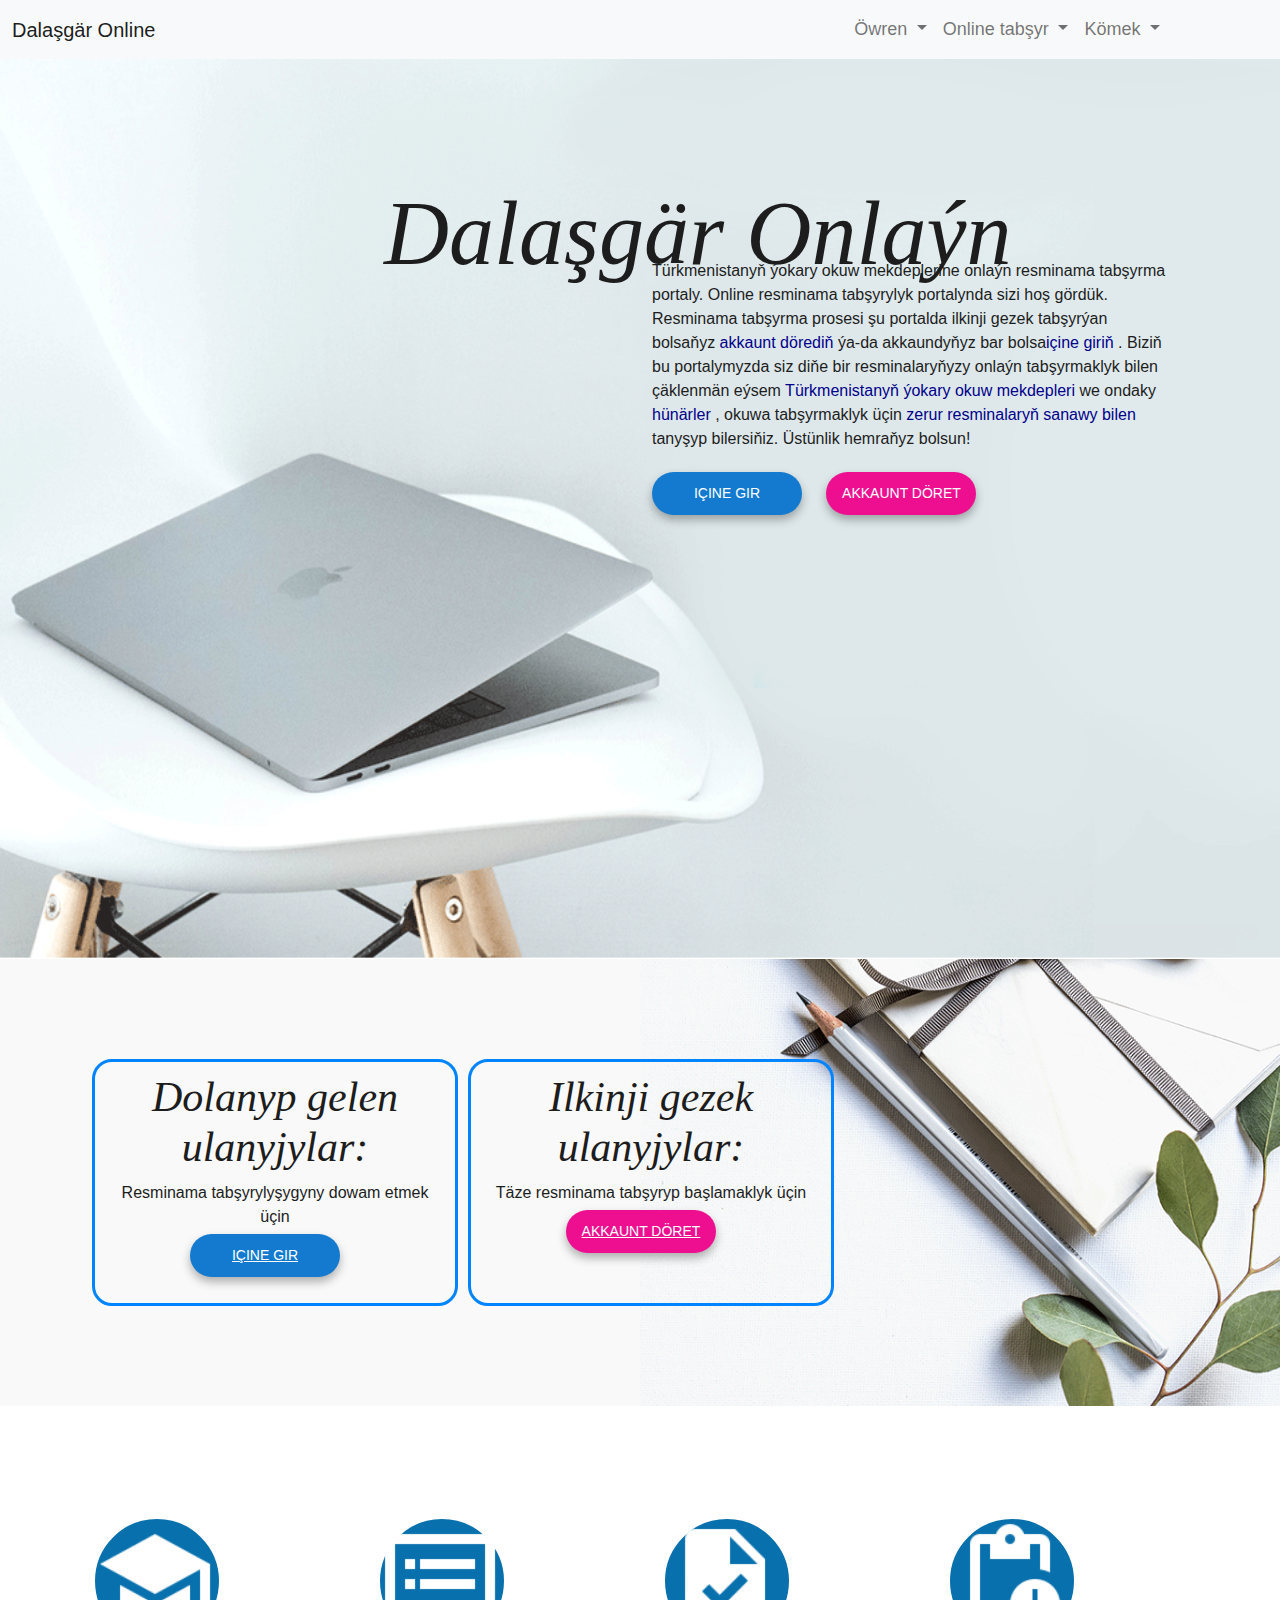
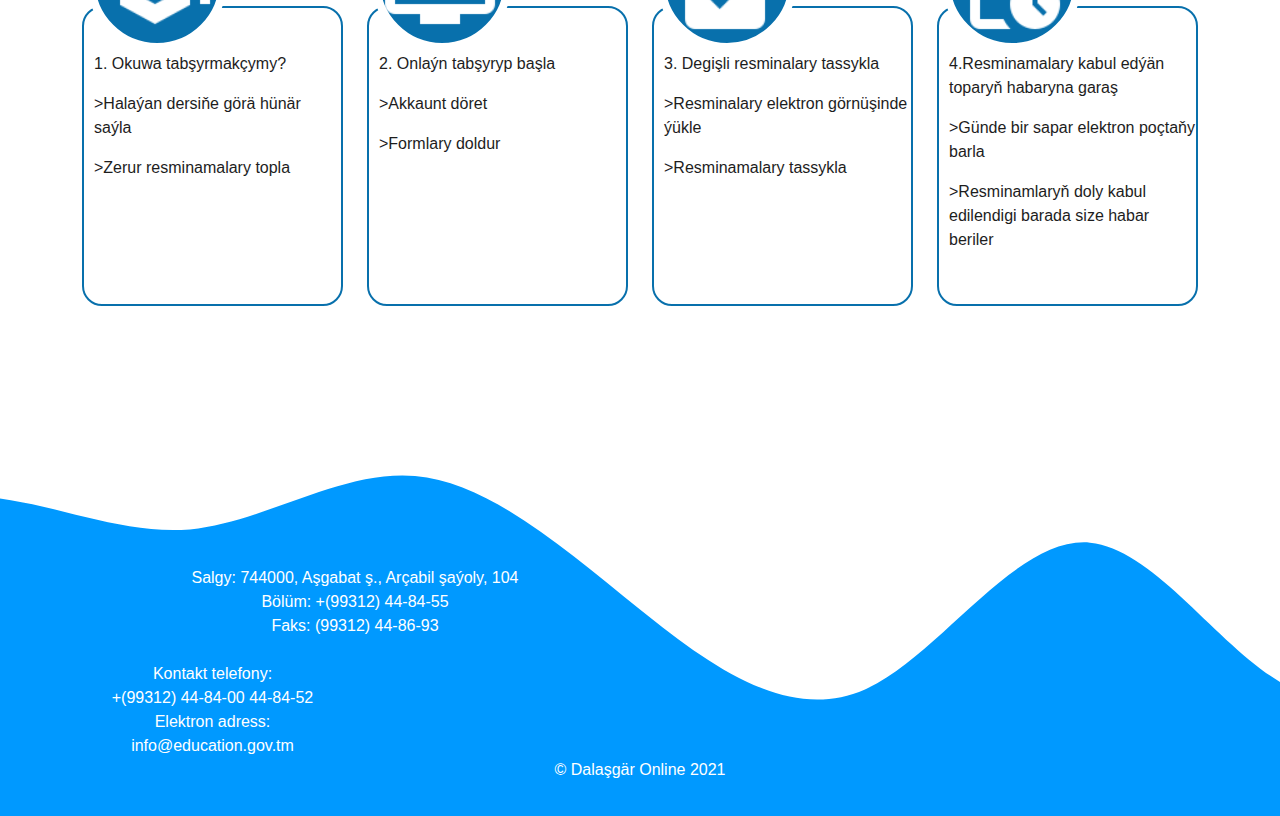
<file: index.html>
<!doctype html>
<html lang="en">
  <head>
    <!-- Required meta tags -->
    <meta charset="utf-8">
    <meta name="viewport" content="width=device-width, initial-scale=1">

    <!-- Bootstrap CSS -->
    <link href="bootstrap/css/bootstrap.min.css" rel="stylesheet">
	<link href="css/style.css" rel="stylesheet">
	

    <title>Dalaşgär Online</title>
  </head>
  <body>
	<nav class="navbar navbar-expand-lg navbar-light bg-light">
				  <div class="container-fluid">
					<a class="navbar-brand" href="#">Dalaşgär Online</a>
					<button class="navbar-toggler" type="button" data-bs-toggle="collapse" data-bs-target="#navbarNavDropdown" aria-controls="navbarNavDropdown" aria-expanded="false" aria-label="Toggle navigation">
					  <span class="navbar-toggler-icon"></span>
					</button>
					<div class="collapse navbar-collapse" id="navbarNavDropdown">
					  <ul class="navbar-nav ms-auto mb-2 mb-lg-0">
						<li class="nav-item dropdown">
						  <a class="nav-link dropdown-toggle" href="#" id="navbarDropdownMenuLink" role="button" data-bs-toggle="dropdown" aria-expanded="false">
							Öwren
						  </a>
						  <ul class="dropdown-menu" aria-labelledby="navbarDropdownMenuLink">
							<li><a class="dropdown-item" href="#">TDU barada</a></li>
							<li><a class="dropdown-item" href="#">TDU-aky hünärler</a></li>
							<li><a class="dropdown-item" href="#">Tabşyrmak üçin zerur resminamalar</a></li>
							<li><a class="dropdown-item" href="#">Haýsy dersden taýynlanmaly</a></li>
						  </ul>
						</li>
						  <li class="nav-item dropdown">
						  <a class="nav-link dropdown-toggle" href="#" id="navbarDropdownMenuLink" role="button" data-bs-toggle="dropdown" aria-expanded="false">
							Online tabşyr
						  </a>
						  <ul class="dropdown-menu" aria-labelledby="navbarDropdownMenuLink">
							<li><a class="dropdown-item" href="#">Prosese düşünmek</a></li>
							<li><a class="dropdown-item" href="#">Portalda ilkinji gezek tabşyrýanlar</a></li>
							<li><a class="dropdown-item" href="#">Dolanyp gelen ulanyjylar</a></li>
						  </ul>
						</li>
						
						<li class="nav-item dropdown">
						  <a class="nav-link dropdown-toggle" href="#" id="navbarDropdownMenuLink" role="button" data-bs-toggle="dropdown" aria-expanded="false">
							Kömek
						  </a>
						  <ul class="dropdown-menu" aria-labelledby="navbarDropdownMenuLink">
							<li><a class="dropdown-item" href="#">Iň köp soralan soraglar</a></li>
							<li><a class="dropdown-item" href="#">Biziň bilen habarlaşmak</a></li>
						  </ul>
						</li>
					  </ul>
					</div>
				  </div>
				</nav>
<!--------------------------------------------Header--------------------------------------------->
    <header class="main-header">
		<div class="container">
			<div class="row">
			  <div class="col">
				
			  </div>
			  <div class="col-6 digit">
				<h1 id="name">Dalaşgär Onlaýn</h1>
			  </div>
			  <div class="col">
				
			  </div>
			</div>
			<div class="container">
				<div class="row">
				  <div class="col" id="space">
					
				  </div>
				  <div class="col">
					
				  </div>
				</div>
			  
			<div class="container">
				<div class="row">
				  <div class="col">
				  </div>
				  <div class="col">
					<p>Türkmenistanyň ýokary okuw mekdeplerine onlaýn resminama tabşyrma portaly. Online resminama tabşyrylyk portalynda sizi hoş gördük. Resminama tabşyrma prosesi şu portalda ilkinji gezek tabşyrýan bolsaňyz <a href="#">akkaunt dörediň</a> ýa-da akkaundyňyz bar bolsa<a href="#">içine giriň</a> . Biziň bu portalymyzda siz diňe bir resminalaryňyzy onlaýn tabşyrmaklyk bilen çäklenmän eýsem <a href="#">Türkmenistanyň ýokary okuw mekdepleri</a> we ondaky <a href="#"> hünärler </a>, okuwa tabşyrmaklyk üçin <a href="#">zerur resminalaryň sanawy bilen</a> tanyşyp bilersiňiz. Üstünlik hemraňyz bolsun!</p>
					<div class="main-header-buttons">
						<button type="button" class="btn btn-pink rounded-pill"><a href="log_in.html">Içine gir</a></button>
						<button type="button" class="btn btn-violet rounded-pill"><a href="register.html">Akkaunt döret</a></button>
					</div>
				</div>
				  
				</div>
		
		<div class="main-header-text">
				
				
		</div>
		
	</header>
	<section class="more-info">
	<div class="container">
    <div class="row justify-content-evenly">
		<div class="row">
			<div class="col essential">
				<h3>Dolanyp gelen ulanyjylar:</h3>
				<p>
				  Resminama tabşyrylyşygyny dowam etmek üçin<br/>
				  <button type="button" class="btn btn-pink rounded-pill"><a href="log_in.html">Içine gir</a></button>
			</div>
			<div class="col essential">
				<h3>Ilkinji gezek ulanyjylar:</h3>
				<p>
				  Täze resminama tabşyryp başlamaklyk üçin
				   <br/>
				  <button type="button" class="btn btn-violet rounded-pill"><a href="register.html">Akkaunt döret</a></button>
			</div>
			<div class="col">
			  
			</div>
		  </div>
  </div>
</div>
	</section>
	<section class="Ugrukdyr">
		<div class="container">
			<div class="row gorkez">
			  <div class="col">
				  <span>
					<img src="img/1baseline_school_white_48dp.png" width="120"/>
				  </span>
				  <div class="col inner digit">
					  
					  <br/>
					  <p class="center">1. Okuwa tabşyrmakçymy?</p>
					  <p>>Halaýan dersiňe görä hünär saýla</p>
					  <p>>Zerur resminamalary topla </p>
				  </div>
			  </div>
			  <div class="col">
				<span>
					<img src="img/2baseline_dvr_white_48dp.png" width="120">
				</span>
				<div class="col inner digit">
					
					<br/>
					<p class="center">2. Onlaýn tabşyryp başla</p>
					<p>>Akkaunt döret</p>
					<p>>Formlary doldur</p>
				</div>
			  </div>
			  <div class="col">
				<span>
					<img src="img/3baseline_task_white_48dp.png" width="120"/>
				</span>
				<div class="col inner digit">				
					<br/>
					<p class="center">3. Degişli resminalary tassykla</p>
					<p>>Resminalary elektron görnüşinde ýükle</p>
					<p>>Resminamalary tassykla</p>
				</div>
			  </div>
			  <div class="col">
				<span>
					<img src="img/4baseline_pending_actions_white_48dp.png" width="120"/>
				</span>
				<div class="col inner digit">
					<br/>
				<p class="center">4.Resminamalary kabul edýän toparyň habaryna garaş</p>
				<p>>Günde bir sapar elektron poçtaňy barla</p>
				<p>>Resminamlaryň doly kabul edilendigi barada size habar beriler</p>
				</div>
			  </div>
			</div>
		  </div>
	</section>
    <footer class="foot">
		<div class="container">
			<div class="row">
			  <div class="col-6 col-ms-3">
				Salgy: 744000, Aşgabat ş., Arçabil şaýoly, 104
				<br/>
				Bölüm: +(99312) 44-84-55
				<br/>
				Faks: (99312) 44-86-93
				
			  </div>
			  <div class="col-6 col-ms-3"></div>
		  
			  <!-- Force next columns to break to new line -->
			  <div class="w-100"></div>
		  
			  <div class="col-6 col-sm-3"><br/>
				Kontakt telefony: 
				<br/>
				+(99312) 44-84-00 44-84-52
				<br/>
				Elektron adress: info@education.gov.tm</div>
			  <div class="col-6 col-sm-3"></div>
			</div>
			<div class="row align-items-end">
				<div class="col">
				  
				</div>
				<div class="col">
					
						© Dalaşgär Online 2021
					
				</div>
				<div class="col">
				  
				</div>
			  </div>
		  </div>
		  
	  	
	</footer>
    <script src="js/popper.min.js"></script>
    <script src="js/bootstrap.min.js"></script>
	
   
  </body>
</html>
</file>
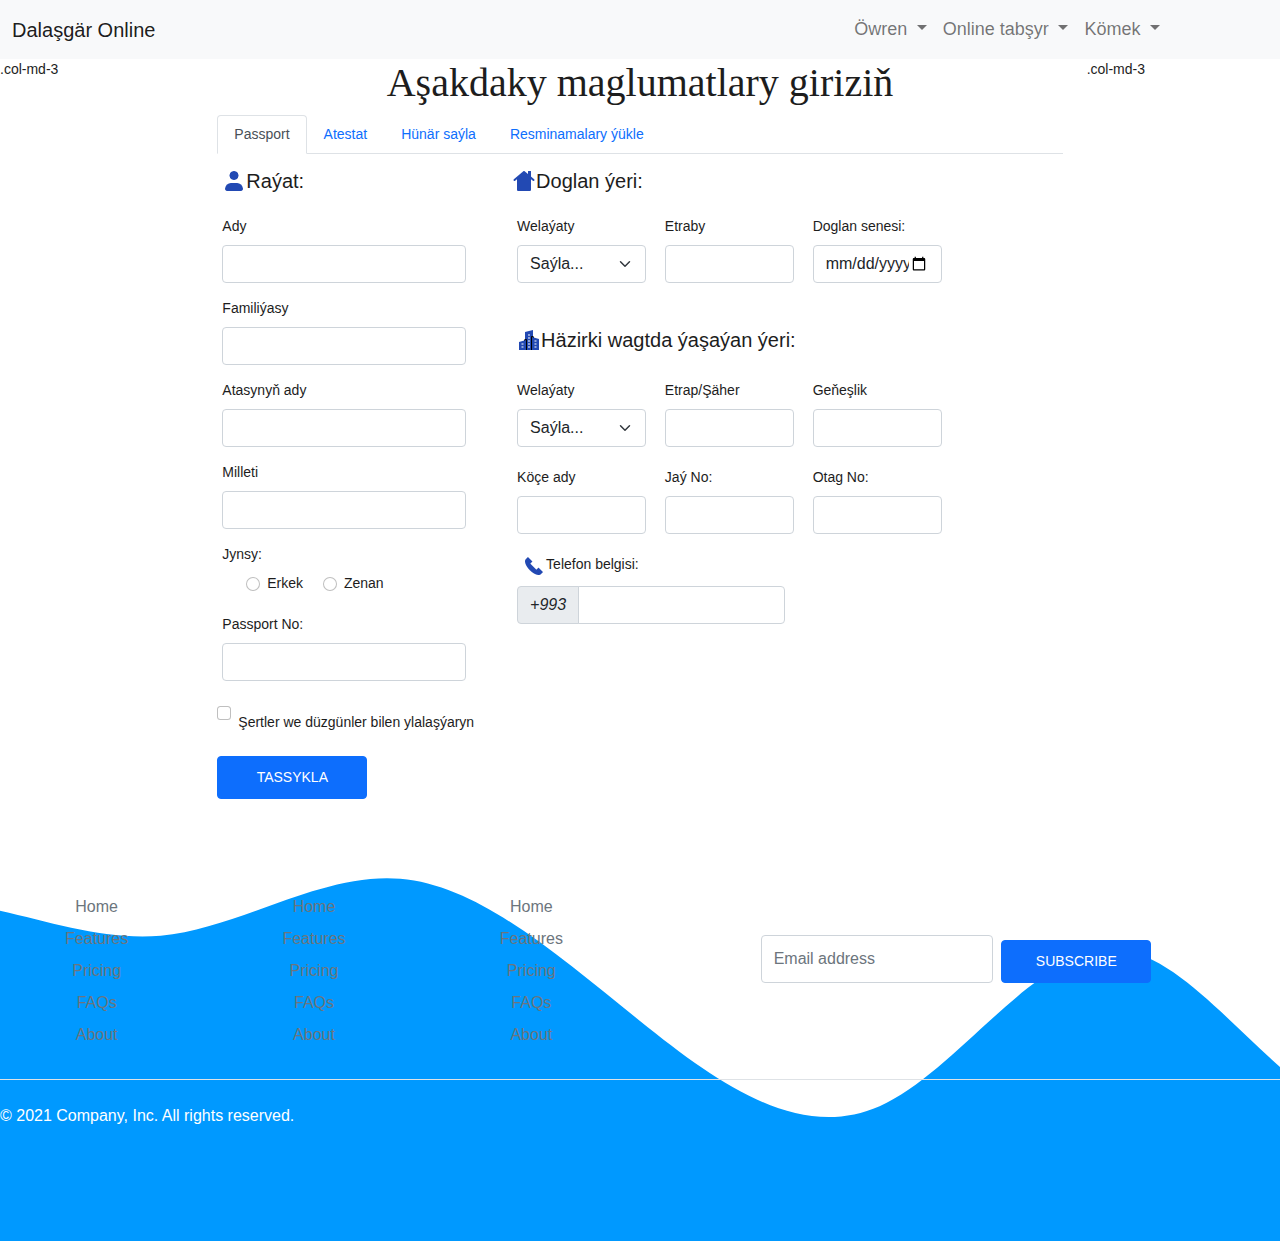
<file: documents.html>
<!doctype html>
<html lang="en">
  <head>
    <!-- Required meta tags -->
    <meta charset="utf-8">
    <meta name="viewport" content="width=device-width, initial-scale=1">

    <!-- Bootstrap CSS -->
    <link href="bootstrap/css/bootstrap.min.css" rel="stylesheet" >
	<link href="css/style.css" rel="stylesheet">

    <title>Fill_Forms</title>
  </head>
  <body class="maglumat">
	  <nav class="navbar navbar-expand-lg navbar-light bg-light">
				  <div class="container-fluid">
					<a class="navbar-brand" href="#">Dalaşgär Online</a>
					<button class="navbar-toggler" type="button" data-bs-toggle="collapse" data-bs-target="#navbarNavDropdown" aria-controls="navbarNavDropdown" aria-expanded="false" aria-label="Toggle navigation">
					  <span class="navbar-toggler-icon"></span>
					</button>
					<div class="collapse navbar-collapse" id="navbarNavDropdown">
					  <ul class="navbar-nav ms-auto mb-2 mb-lg-0">
						<li class="nav-item dropdown">
						  <a class="nav-link dropdown-toggle" href="#" id="navbarDropdownMenuLink" role="button" data-bs-toggle="dropdown" aria-expanded="false">
							Öwren
						  </a>
						  <ul class="dropdown-menu" aria-labelledby="navbarDropdownMenuLink">
							<li><a class="dropdown-item" href="#">TDU barada</a></li>
							<li><a class="dropdown-item" href="#">TDU-aky hünärler</a></li>
							<li><a class="dropdown-item" href="#">Tabşyrmak üçin zerur resminamalar</a></li>
							<li><a class="dropdown-item" href="#">Haýsy dersden taýynlanmaly</a></li>
						  </ul>
						</li>
						  <li class="nav-item dropdown">
						  <a class="nav-link dropdown-toggle" href="#" id="navbarDropdownMenuLink" role="button" data-bs-toggle="dropdown" aria-expanded="false">
							Online tabşyr
						  </a>
						  <ul class="dropdown-menu" aria-labelledby="navbarDropdownMenuLink">
							<li><a class="dropdown-item" href="#">Prosese düşünmek</a></li>
							<li><a class="dropdown-item" href="#">Portalda ilkinji gezek tabşyrýanlar</a></li>
							<li><a class="dropdown-item" href="#">Dolanyp gelen ulanyjylar</a></li>
						  </ul>
						</li>
						
						<li class="nav-item dropdown">
						  <a class="nav-link dropdown-toggle" href="#" id="navbarDropdownMenuLink" role="button" data-bs-toggle="dropdown" aria-expanded="false">
							Kömek
						  </a>
						  <ul class="dropdown-menu" aria-labelledby="navbarDropdownMenuLink">
							<li><a class="dropdown-item" href="#">Iň köp soralan soraglar</a></li>
							<li><a class="dropdown-item" href="#">Biziň bilen habarlaşmak</a></li>
						  </ul>
						</li>
					  </ul>
					</div>
				  </div>
				</nav>
				
				<div class="row mb-3 info-input">
				  <div class="col-md-2 themed-grid-col">.col-md-3</div>
				  <div class="col-md-8 themed-grid-col">
					<h1 class="mag">Aşakdaky maglumatlary giriziň</h1>
					<nav class="mag-nav">
					  <div class="nav nav-tabs" id="nav-tab" role="tablist">
						<button class="nav-link active" id="nav-home-tab" data-bs-toggle="tab" data-bs-target="#nav-home" type="button" role="tab" aria-controls="nav-home" aria-selected="true">Passport</button>
						<button class="nav-link" id="nav-profile-tab" data-bs-toggle="tab" data-bs-target="#nav-profile" type="button" role="tab" aria-controls="nav-profile" aria-selected="false">Atestat</button>
						<button class="nav-link" id="nav-contact1-tab" data-bs-toggle="tab" data-bs-target="#nav-contact1" type="button" role="tab" aria-controls="nav-contact1" aria-selected="false">Hünär saýla</button>
						<button class="nav-link" id="nav-contact2-tab" data-bs-toggle="tab" data-bs-target="#nav-contact2" type="button" role="tab" aria-controls="nav-contact2" aria-selected="false">Resminamalary ýükle</button>
								
					  </div>
					  </nav>

						<div class="tab-content" id="nav-tabContent">
						  <div class="tab-pane fade show active" id="nav-home" role="tabpanel" aria-labelledby="nav-home-tab">
						  <form class="row g-3 needs-validation" novalidate>
							<div class="container">
								<div class="row">
								  <div class="col-sm-4 rayat">

									  <div class="col-md-4 hed">
										<div><img src="img/user---filled(24x24)@2x.png" width="24px"/></div>
										<div><h5>Raýat:</h5></div>
									  </div>
									
									<div class="col-md-11">
			  
									<label for="validationCustom01" class="form-label">Ady</label>
									<input type="text" class="form-control" id="validationCustom01" value="" required>
									<div class="valid-feedback">
									  Dogry!
									</div>
								  </div>
								  <div class="col-md-11">
									<label for="validationCustom02" class="form-label">Familiýasy</label>
									<input type="text" class="form-control" id="validationCustom02" value="" required>
									<div class="valid-feedback">
									  Dogry!
									</div>
								  </div>
								  <div class="col-md-11">
									<label for="validationCustomUsername" class="form-label">Atasynyň ady</label>
									<div class="input-group has-validation">
									  <input type="text" class="form-control" id="validationCustomUsername" aria-describedby="inputGroupPrepend">
									</div>
								  </div>
								  <div class="col-md-11">
									<label for="validationCustom03" class="form-label">Milleti</label>
									<input type="text" class="form-control" id="validationCustom03" required>
									<div class="invalid-feedback">
									  milletiňi giriz
									</div>
								  </div>
									<div class="col-md-11">
									<label for="validationCustom04" class="form-label">Jynsy:</label>
									  <br/>
									  	<div class="show-inline">

									  	</div>
										<div class="form-check form-check-inline">
												  <input class="form-check-input" type="radio" name="inlineRadioOptions" id="inlineRadio1" value="option1" required>
												  <label class="form-check-label" for="inlineRadio1">Erkek</label>
										</div>
										<div class="form-check form-check-inline">
												  <input class="form-check-input" type="radio" name="inlineRadioOptions" id="inlineRadio2" value="option2">
												  <label class="form-check-label" for="inlineRadio2">Zenan</label>
										</div>
								
									<div class="invalid-feedback">
									  milletiňi giriz
									</div>
								</div>
									  <div class="col">
										<div class="col-md-11">
											<label for="validationCustom15" class="form-label">Passport No:</label>
										  <input type="text" class="form-control" id="validationCustom15" required>
										</div>
									  </div>
									
									
								 
							  
							  
									</div>
								  <div class="col-sm-8 salgylar">
									
									<div class="col-10 hed">
										<div><img src="img/home---filled(48x48)@2x.png" width="24px"/></div>
										<div><h5>Doglan ýeri:</h5></div>
										
									</div>
										<div class="col-md-3">
										  <label for="validationCustom05" class="form-label">Welaýaty</label>
										  <select class="form-select" id="validationCustom04" required>
											<option selected disabled value="">Saýla...</option>
											<option value="0">Mary</option>
											<option value="1">Ahal</option>
											<option value="2">Lebap</option>
											<option value="3">Daşoguz</option>
											<option value="4">Balkan</option>
											<option value="5">Aşgabat</option>
										  </select>
										  <div class="invalid-feedback">
											Haýyş welaýaty saýlaň
										  </div>
										</div>
										<div class="col-md-3">
										  <label for="validationCustom06" class="form-label">Etraby</label>
										  <input type="text" class="form-control" id="validationCustom05" required>
										  <div class="invalid-feedback">
											Haýyş etraby giriziň
										  </div>
										</div>
										  <div class="col-md-3">
											<label for="validationCustom07" class="form-label">Doglan senesi:</label>
											  <input class="form-control" type="date" name="date" 
												  placeholder="DD-MM-YYYY" value="" required>
										</div>
									<br/>
									<div class="row boshluk">
								  <div class="col-sm"></div>
								  <div class="col-sm"></div>
								  <div class="col-sm"></div>
									</div>
									<div class="col-md-11 hed">
										<div><img src="img/city---filled(48x48)@2x.png" width="24px"></div>
										<div><h5>Häzirki wagtda ýaşaýan ýeri:</h5></div>
										
									</div>
										<div class="col-md-3">
										  <label for="validationCustom08" class="form-label">Welaýaty</label>
										  <select class="form-select" id="validationCustom04" required>
											<option selected disabled value="">Saýla...</option>
											<option value="0">Mary</option>
											<option value="1">Ahal</option>
											<option value="2">Lebap</option>
											<option value="3">Daşoguz</option>
											<option value="4">Balkan</option>
											<option value="5">Aşgabat</option>
										  </select>
										  <div class="invalid-feedback">
											Haýyş welaýaty saýlaň
										  </div>
										</div>
										<div class="col-md-3">
										  <label for="validationCustom09" class="form-label">Etrap/Şäher</label>
										  <input type="text" class="form-control" id="validationCustom05" required>
										  <div class="invalid-feedback">
											Haýyş etraby giriziň
										  </div>
										</div>
										  <div class="col-md-3">
										  <label for="validationCustom10" class="form-label">Geňeşlik</label>
										  <input type="text" class="form-control" id="validationCustom05" >
										</div>
										  <div class="col-md-3">
										  <label for="validationCustom11" class="form-label">Köçe ady</label>
										  <input type="text" class="form-control" id="validationCustom05" required>
										  <div class="invalid-feedback">
											Haýyş köçe adyny giriziň
										  </div>
										</div>
										  <div class="col-md-3">
										  <label for="validationCustom12" class="form-label">Jaý No:</label>
										  <input type="text" class="form-control" id="validationCustom05" required>
										  <div class="invalid-feedback">
											Jaý nomerini giriziň
										  </div>
										</div>
										<div class="col-md-3">
										  <label for="validationCustom13" class="form-label">Otag No:</label>
										  <input type="text" class="form-control" id="validationCustom05">
										</div>
										<div class="col-md-6  ">
											<label for="validationCustomUsername" class="form-label">
											<div class="hed">
												<div><img src="img/phone-left---filled-(48x48)@2x.png" width="24px"/></div>
												<div>Telefon belgisi:</div>
											</div>
											</label>
											<div class="input-group has-validation">
											  <i class="input-group-text" id="inputGroupPrepend">+993</i>
											  <input type="text" class="form-control" id="validationCustomUsername" aria-describedby="inputGroupPrepend" required>
											  <div class="invalid-feedback">
												Haýyş telefon belgiňizi giriziň
											  </div>
											</div>
										  </div>
										
										
								  	</div>
									
								</div>
								
							  </div>
							    
									  
							  
							  <br/>
							  
							
							  				  	
								  <div class="col-12">
									<div class="form-check">
									  <input class="form-check-input" type="checkbox" value="" id="invalidCheck" required>
									  <label class="form-check-label" for="invalidCheck">
										Şertler we düzgünler bilen ylalaşýaryn
									  </label>
									  <div class="invalid-feedback">
										Tassyklamaklyk üçin düzgünler bilen ylalaşmaly.
									  </div>
									</div>
								  </div>
								  <div class="col-12">
									<button class="btn btn-primary" type="submit">Tassykla</button>
								  </div>
								</form>
						  </div>
						  <div class="tab-pane fade" id="nav-profile" role="tabpanel" aria-labelledby="nav-profile-tab">
						  
						  <h5>Soňky tamamlan orta/ýörite orta mekdebiniň salgysy:</h5>
								  <form class="row g-3 needs-validation" novalidate>
									   <div class="col-md-3">
										<label for="validationCustom04" class="form-label">Welaýaty</label>
										<select class="form-select" id="validationCustom04" required>
										  <option selected disabled value="">Saýla...</option>
											  <option value="0">Mary</option>
											  <option value="1">Ahal</option>
											  <option value="2">Lebap</option>
											  <option value="3">Daşoguz</option>
											  <option value="4">Balkan</option>
											  <option value="5">Aşgabat</option>
										</select>
										<div class="invalid-feedback">
										 Welaýaty saýla.
										</div>
									  </div>
									
									  <div class="col-md-3">
										<label for="validationCustom02" class="form-label">Etrap/Şäher</label>
										<input type="text" class="form-control" id="validationCustom02" value="" required>
										<div class="valid-feedback">
										  Dogry!
										</div>
									  </div>
									<div class="col-md-2">
										<h5>Mekdebiň görnüşi</h5>
										<div class="form-check form-check-inline">
											<input class="form-check-input" type="radio" name="inlineRadioOptions" id="inlineRadio1" value="option1">
											  <label class="form-check-label" for="inlineRadio1">Adaty</label>
											</div>
											<div class="form-check form-check-inline">
											  <input class="form-check-input" type="radio" name="inlineRadioOptions" id="inlineRadio2" value="option2">
											  <label class="form-check-label" for="inlineRadio2">Ýörite</label>
											</div>
									</div>
									<div class="col-md-2">
										<label for="validationCustom05" class="form-label">Mekdep No</label>
										<input type="text" class="form-control" id="validationCustom05" required>
										<div class="invalid-feedback">
										  Mekdep No giriz.
										</div>
									</div>
									  <div class="col-md-3">
										<label for="validationCustom03" class="form-label">okuwa başlan senesi:</label>
										<input class="form-control" type="date" name="date" 
											placeholder="aý/gün/ýyl" value="" required>
										
										
										<div class="invalid-feedback">
										  okuwa başlan senäni giriz.
										</div>
									  </div>
									<div class="col-md-3">
										<label for="validationCustom03" class="form-label">okuwy tamamlan senesi:</label>
										<input class="form-control" type="date" name="date" 
											placeholder="aý/gün/ýyl" value="" required>
																	
										<div class="invalid-feedback">
										  okuwy tamamlan senani giriz.
										</div>
									  </div>
									 <br/>
									<h5>Orta bilim hakynda şahadatnama:</h5>
									<div class="col-md-1">
											<label for="validationCustomUsername" class="form-label">Kody</label>
											<div class="input-group has-validation">
											  <input type="text" class="form-control" id="validationCustomUsername" aria-describedby="inputGroupPrepend" required>
											  <div class="invalid-feedback">
												Kodyny giriz.
											  </div>
											</div>
										  </div>
									<div class="col-md-3">
										<label for="validationCustom05" class="form-label">Seriýa nomeri:</label>
										<input type="text" class="form-control" id="validationCustom05" required>
										<div class="invalid-feedback">
										  Seriýa nomerini giriz.
										</div>
									  </div>
									<div class="col-md-3">
										<label for="validationCustom03" class="form-label">Şahadatnamanyň ýazylan senesi:</label>
										<input class="form-control" type="date" name="date" 
											placeholder="aý/gün/ýyl" value="" required>
																	
										<div class="invalid-feedback">
										  Şahadatnamanyň ýazylan senesini giriziň.
										</div>
									  </div>
									<div class="col-md-3">
										<label for="validationCustom05" class="form-label">Ortaça baha:</label>
										<input type="text" class="form-control" id="validationCustom05" required>
										<div class="invalid-feedback">
										  Ortaça bahaňyzy giriziň.
										</div>
									  </div>
									  <div class="col-12">
										<div class="form-check">
										  <input class="form-check-input" type="checkbox" value="" id="invalidCheck" required>
										  <label class="form-check-label" for="invalidCheck">
											Düzgünler we talaplar bilen ylalaşýaryn.
										  </label>
										  <div class="invalid-feedback">
											Tassyklamazdan ozal siz hökman düzgünler bilen ylalaşmaly.
										  </div>
										</div>
									  </div>
									  <div class="col-12">
										<button class="btn btn-primary" type="submit">Tassykla</button>
									  </div>
									</form>
						  </div>
						  <div class="tab-pane fade" id="nav-contact1" role="tabpanel" aria-labelledby="nav-contact1-tab">
						  
						  
							  
						  <form class="row g-3 needs-validation" novalidate>
									<div class="col-md-5">
									<label for="col-md-3" class="tolegli-tolegsiz">Hünärmen maksatnamasy</label>
									<br/>
									<div class="form-check form-check-inline">
									  <input class="form-check-input" type="radio" name="inlineRadioOptions" id="inlineRadio1" value="option1" required>
									  <label class="form-check-label" for="inlineRadio1">Býudžet esasda</label>
									</div>
									<div class="form-check form-check-inline">
									  <input class="form-check-input" type="radio" name="inlineRadioOptions" id="inlineRadio2" value="option2">
									  <label class="form-check-label" for="inlineRadio2">Tölegli esasda</label>
									</div>
								  </div>
									<div class="col-md-5">
									<label for="col-md-3" class="tolegli-tolegsiz">Bakalawr maksatnamasy</label>
									<br/>
									
									<div class="form-check form-check-inline">
									  <input class="form-check-input" type="radio" name="inlineRadioOptions" id="inlineRadio2" value="option2">
									  <label class="form-check-label" for="inlineRadio2">Tölegli esasda bakalawr</label>
									</div>
								  </div>
								  <div class="col-md-3">
									<label for="validationCustom44" class="form-label">Ugurlar</label>
									<select class="form-select" id="validationCustom44" required>
									  <option selected disabled value="">Saýla...</option>
										  <option value="mm">Matematika we mehanika</option>
										<option value="fiz">Fizika we astronomiýa</option>
										<option value="inf">Informatika we hasaplaýyş tehnikasy</option>
										<option value="bio">Biologiýa ylymlary</option>
										<option value="him">Himiýa</option>
										<option value="earth">Ýeri öwreniş ylymlary</option>
										<option value="psih">Psihologiýa ylymlary</option>
										<option value="taryh">Taryh we arheologiýa</option>
										<option value="filosof">Filosofiýa, etika we din öwreniş</option>
										<option value="ylahyýet">Ylahyýet</option>
										<option value="syyasat">Syýasaty ylymlary we sebit öwreniş</option>
										<option value="dil">Dil bilimi we edebiýaty</option>
										<option value="zurnalist">Köpçülikleýin habar beriş serişdereleri we maglumat kitaphana işi</option>
										<option value="hukuk">Hukuk işi</option>
										<option value="bakalawr">Bilim we pedagogika ylymlary</option>
									</select>
									<div class="invalid-feedback">
									  Ugury saýla.
									</div>
								  </div>
								  <div class="col-md-3">
									<label for="validationCustom45" class="form-label">Hünärler</label>
									<select class="form-select" id="validationCustom45" required>
									  <!--<option selected disabled value="">Saýla...</option>
										<option value="mm1">matematika</option>
										<option value="mm2">amaly matematika we informatika</option>
										<option value="fiz1">fizika</option>
										<option value="fiz2">astronomiýa</option>
										<option value="fiz3">radiofizika we elektronika</option>
										<option value="inf1">maglumat ulgamlary we tehnologiýalary</option>
										<option value="bio1">biologiýa</option>
										<option value="him1">himiýa</option>
										<option value="earth1">geografiýa</option>
										<option value="earth2">kartografiýa</option>
										<option value="earth3">meteorologiýa</option>
										<option value="earth4">ekologiýa</option>
										<option value="psih1">psihologiýa</option>
										<option value="taryh1">taryh</option>
										<option value="taryh2">arheologiýa</option>
										<option value="filosof1">fiosofiýa</option>
										<option value="ylahy1">ylahyýet</option>
										<option value="syýasat1">syýasaty öwreniş</option>
										<option value="syýasat2">gündogary öwreniş</option>
										<option value="dil1">türkmen dili we edebiýaty</option>
										<option value="dil2">iňlis dili we edebiýaty</option>
										<option value="dil3">nemes dili we edebiýaty</option>
										<option value="dil4">fransuz dili we edebiýaty</option>
										<option value="dil5">italýan dili we edebiýaty</option>
										<option value="dil6">arap dili we edebiýaty</option>
										<option value="dil7">türk dili we edebiýaty</option>
										<option value="dil8">pars dili we edebiýaty</option>
										<option value="dil9">hytaý dili we edebiýaty</option>
										<option value="zurnal1">žurnalistika</option>
										<option value="hukuk1">hukuk öwreniş</option>
										<option value="bakalawr1"> matematika we informatika bakawr</option>
										  <option value="bakalawr2">informatika we bilimde maglumat tehnologiýalary</option>
										
										--->
									</select>
									<div class="invalid-feedback">
									  hünäri saýlaň.
									</div>
								  </div>
							
								  <div class="col-12">
									<div class="form-check">
									  <input class="form-check-input" type="checkbox" value="" id="invalidCheck" required>
									  <label class="form-check-label" for="invalidCheck">
										Şertler we düzgünler bilen ylalaşýaryn
									  </label>
									  <div class="invalid-feedback">
										Tassyklamazdan ozal düzgünler bilen ylalaşmaly.
									  </div>
									</div>
								  </div>
								  <div class="col-12">
									<button class="btn btn-primary" type="submit">Tassykla</button>
								  </div>
								</form>
						  </div>
						  <div class="tab-pane fade" id="nav-contact2" role="tabpanel" aria-labelledby="nav-contact2-tab">
							<p> Aşakdaky resminamalaryň elektron nusgasyny pdf formatynda ýükläň</p>
							  
								<form class="was-validated">
								<div class="col-md-4">
									<div class="mb-3">
									 <label for="form-control" class="form-label">-bellenen rusgada rektoryň adyna ýazylan arza</label>
									<input type="file" class="form-control" aria-label="file example" required>
									<div class="invalid-feedback">rektoryň adyna ýazylan arzany ýükle</div>
								  </div>
								</div>
								<div class="col-md-4">
									<div class="mb-3">
									 <label for="form-control" class="form-label">-bellenen nusgadaky sowalnama</label>
									<input type="file" class="form-control" aria-label="file example" required>
									<div class="invalid-feedback">-sowalnamany ýükle</div>
								  </div>
								</div>
								 <div class="col-md-4">
									<div class="mb-3">
									 <label for="form-control" class="form-label">-bilimi baradaky resminama</label>
									<input type="file" class="form-control" aria-label="file example" required>
									<div class="invalid-feedback">-bilim baradaky resminamany ýükle ýükle</div>
								  </div>
								</div>
									<div class="col-md-4">
									<div class="mb-3">
									 <label for="form-control" class="form-label">-Türkmenistanyň Saglygy goraýyş we derman senagaty ministrligi tarapyndan bellenilen nusgadaky saglyk kepilnamasy</label>
									<input type="file" class="form-control" aria-label="file example" required>
									<div class="invalid-feedback">-saglyk kepilnamany ýükle</div>
								  </div>
								</div>
									<div class="col-md-4">
									<div class="mb-3">
									 <label for="form-control" class="form-label">-3x4 ölçegdäki surat</label>
									<input type="file" class="form-control" aria-label="file example" required>
									<div class="invalid-feedback">-suraty ýükle</div>
								  </div>
								</div>
									<div class="col-md-4">
									<div class="mb-3">
									 <label for="form-control" class="form-label">-işeýänler üçin zähmet depderçesiniň tassyklanan görnüşi</label>
									<input type="file" class="form-control" aria-label="file example">
									<div class="invalid-feedback">-zähmet depderçäni ýükle</div>
								  </div>
								</div>
									<div class="col-md-4">
									<div class="mb-3">
									 <label for="form-control" class="form-label">-şahsy passport</label>
									<input type="file" class="form-control" aria-label="file example" required>
									<div class="invalid-feedback">-passporty ýükle</div>
								  </div>
								</div>
									<div class="col-md-4">
									<div class="mb-3">
									 <label for="form-control" class="form-label">-Harby şadatnama ýa-da ýazylyş şahadatnamasy we ýaşaýan ýeri boýunça harby wekillikden güwähaty</label>
									<input type="file" class="form-control" aria-label="file example" required>
									<div class="invalid-feedback">-sowalnamany ýükle</div>
								  </div>
								</div>
									<div class="col-12">
									<div class="form-check">
									  <input class="form-check-input" type="checkbox" value="" id="invalidCheck" required>
									  <label class="form-check-label" for="invalidCheck">
										Şertler we düzgünler bilen ylalaşýaryn
									  </label>
									  <div class="invalid-feedback">
										Tassyklamazdan ozal düzgünler bilen ylalaşmaly.
									  </div>
									</div>
								  </div>
								  <div class="col-12">
									<button class="btn btn-primary" type="submit">Tassykla</button>
								  </div>
								</form>
												
						  </div>
						</div>
				  </div>
				  <div class="col-md-2 themed-grid-col">.col-md-3</div>
				</div>
				

				<footer class="py-5">
					<div class="row">
					  <div class="col-2">
						<h5>Section</h5>
						<ul class="nav flex-column">
						  <li class="nav-item mb-2"><a href="#" class="nav-link p-0 text-muted">Home</a></li>
						  <li class="nav-item mb-2"><a href="#" class="nav-link p-0 text-muted">Features</a></li>
						  <li class="nav-item mb-2"><a href="#" class="nav-link p-0 text-muted">Pricing</a></li>
						  <li class="nav-item mb-2"><a href="#" class="nav-link p-0 text-muted">FAQs</a></li>
						  <li class="nav-item mb-2"><a href="#" class="nav-link p-0 text-muted">About</a></li>
						</ul>
					  </div>
				
					  <div class="col-2">
						<h5>Section</h5>
						<ul class="nav flex-column">
						  <li class="nav-item mb-2"><a href="#" class="nav-link p-0 text-muted">Home</a></li>
						  <li class="nav-item mb-2"><a href="#" class="nav-link p-0 text-muted">Features</a></li>
						  <li class="nav-item mb-2"><a href="#" class="nav-link p-0 text-muted">Pricing</a></li>
						  <li class="nav-item mb-2"><a href="#" class="nav-link p-0 text-muted">FAQs</a></li>
						  <li class="nav-item mb-2"><a href="#" class="nav-link p-0 text-muted">About</a></li>
						</ul>
					  </div>
				
					  <div class="col-2">
						<h5>Section</h5>
						<ul class="nav flex-column">
						  <li class="nav-item mb-2"><a href="#" class="nav-link p-0 text-muted">Home</a></li>
						  <li class="nav-item mb-2"><a href="#" class="nav-link p-0 text-muted">Features</a></li>
						  <li class="nav-item mb-2"><a href="#" class="nav-link p-0 text-muted">Pricing</a></li>
						  <li class="nav-item mb-2"><a href="#" class="nav-link p-0 text-muted">FAQs</a></li>
						  <li class="nav-item mb-2"><a href="#" class="nav-link p-0 text-muted">About</a></li>
						</ul>
					  </div>
				
					  <div class="col-4 offset-1">
						<form>
						  <h5>Subscribe to our newsletter</h5>
						  <p>Monthly digest of whats new and exciting from us.</p>
						  <div class="d-flex w-100 gap-2">
							<label for="newsletter1" class="visually-hidden">Email address</label>
							<input id="newsletter1" type="text" class="form-control" placeholder="Email address">
							<button class="btn btn-primary" type="button">Subscribe</button>
						  </div>
						</form>
					  </div>
					</div>
				
					<div class="d-flex justify-content-between py-4 my-4 border-top">
					  <p>&copy; 2021 Company, Inc. All rights reserved.</p>
					  <ul class="list-unstyled d-flex">
						<li class="ms-3"><a class="link-dark" href="#"><svg class="bi" width="24" height="24"><use xlink:href="#twitter"/></svg></a></li>
						<li class="ms-3"><a class="link-dark" href="#"><svg class="bi" width="24" height="24"><use xlink:href="#instagram"/></svg></a></li>
						<li class="ms-3"><a class="link-dark" href="#"><svg class="bi" width="24" height="24"><use xlink:href="#facebook"/></svg></a></li>
					  </ul>
					</div>
				  </footer>
	  
	  
    <!-- Option 1: Bootstrap Bundle with Popper -->
	<script src="js/forms.js"></script>
    <script src="js/popper.min.js"></script>
    <script src="js/bootstrap.min.js"></script>
	<script src="js/dynamic.js"></script>
	

    
  </body>
</html>
</file>
<file: css/style.css>
body{
    font-family: 'Montserrat', sans-serif;
    min-width: 320;
    color: #1d1d1d;
	
}

img{
    max-width: 100%;
    height: auto;
}
section{
    padding: 100px 0;
}


h3{
    font-style: italic;
    font-size: 42px;
    font-family: 'Palatino Linotype', 'Book Antiqua', serif;
}
h4{
    font-weight: 600px;
    font-size: 44px;
    margin-bottom: 20px;
}

/*Header          */
.main-header{
	background:  url(../img/header.png) center no-repeat;
	background-size: cover;
	height: 100vh;
	min-height: 600px;
	
}
#space{
	min-height: 200px;
}

.main-header h1{
	font-style: italic;
	font-family: 'Palatino Linotype', 'Book Antiqua', serif;
    min-width: 320;
    color: #1d1d1d;
	
}

#name{
	position: absolute;
	left: 30%;
	top: 20%;
	font-size:90px;
	
}

.main-header-text {
	position:absolute;
	left: 50%;
	top:40%;
	max-width: 550px;
	font-size: 14px;
}

.main-header ul li a{
	
	font-size: 17px;
	color: white;
}

.btn{
	min-width: 150px;
	font-size: 14px;
	font-weight: 600px;
	text-decoration-color: white;
	text-transform: uppercase;
	padding: 10px;
	margin-left: 0px;
	margin-right: 20px;
	margin-top: 5px;
	box-shadow: 0 4px 16px rgpa(0,0,0, .35);
	transition: all 0.5s;
}
.btn:hover{
	transform: scale(1.1);
}

.main-header a{
	color: darkblue;
	text-decoration-line: none;
}

.btn a{
	color: white;
}
.btn-pink{
	background-color: rgb(19, 122, 207);
	box-shadow: 0 5px 10px rgb(0 0 0 / 0.3);
}

.btn-violet {
	background-color: rgb(238, 15, 145);
	box-shadow: 0 5px 10px rgb(0 0 0 / 0.3);
}

nav ul{
	font-size: 18px;
	padding-right: 100px;

}
.navbar{
	background: none;
}
/* More-info section*/

.more-info{
	background: url(../img/section.png) center no-repeat;
	background-size: cover;
	
}

.more-info .essential {
	min-width: 60px;
	min-height: 90px;
	padding: 10px 10px 10px 10px;
	border: solid rgb(0, 132, 255);
	border-radius: 20px;
	margin-left:10px;
	text-align: center;
}



footer{
	text-align: center;
	background: url(../img/wave\ \(1\).svg) center no-repeat ;
	background-size: cover;
	color: white;
	min-height: 400px;
	
}

.foot .container{
	position: relative;
	top: 150px;
	margin-top: 10px;
	align-items: start;
}
.dal{
	position: relative;
	top: 100px;
}

/*  Documents */

.salgylar .col-md-3, .salgylar .col-md-6{
	display: inline-block;
	margin-left: 5px;
	
	padding: 5px;
}
.salgylar{
	margin-top: 10px;
}
.rayat{
	margin-top: 15px;
}

.rayat .col-md-10{
	margin-top: 10px;
	padding: 20px;
}

.col-md-11{
	margin: 5px;
}
label{
	margin-top: 10px;
}
.mag{
	text-align: center;
	font-family: "monserat";
}

.mag-nav{
	position: relative;
	
}

/* Gorkeziji */

.Ugrukdyr{
	display: grid;
	grid-template-rows: 2fr 2fr 2fr 2fr;
	grid-row: 1fr;
	grid-auto-flow: row;
	justify-items: center;
	justify-content: center;
	
}

span {
    background-color: #0870ac;
	margin-left: auto;
	margin: 5px;
    background-position: top;
    width: 140px;
    height: 140px;
    border-radius: 50%;
    border: 8px solid #fff;
    position: absolute;
	justify-items: center;
}

.gorkez .col .inner{
	border:#0870ac solid 2px;
	border-radius: 20px;
	min-height: 300px;
	margin-top: 100px;
	padding-top: 20px;
	padding-left: 10px;
	transition: 0.5s;
}

.gorkez .col .inner:hover{
	transform: translateY(10px);
	color:white;
	background-color: #0870ac;
}

.Ugrukdyr{
	max-height: 600px;
}

/* Info input */
.info-input{
	min-height: 600px;
	font-size: 14px;
	
}

fieldset{
	font-size: 14px;
	border:#1d1d1d solid;
}

/* jynsy ekek zenan */

.show-inline{
	display: inline-flex;
	margin-left: 20px;
}

/* Boshluk */
.salgylar .col-10{
	margin-top: 5px;
}
.salgylar .boshluk{
	min-height: 35px;

}

.salgylar h5{
	margin-bottom: 8px;
}

.hed{
	display: inline-flex;
	padding-left: 5px;
	
}

.col-md-11 .form-check-inline .form-check-label{
	margin-top: 0px;
}
</file>
